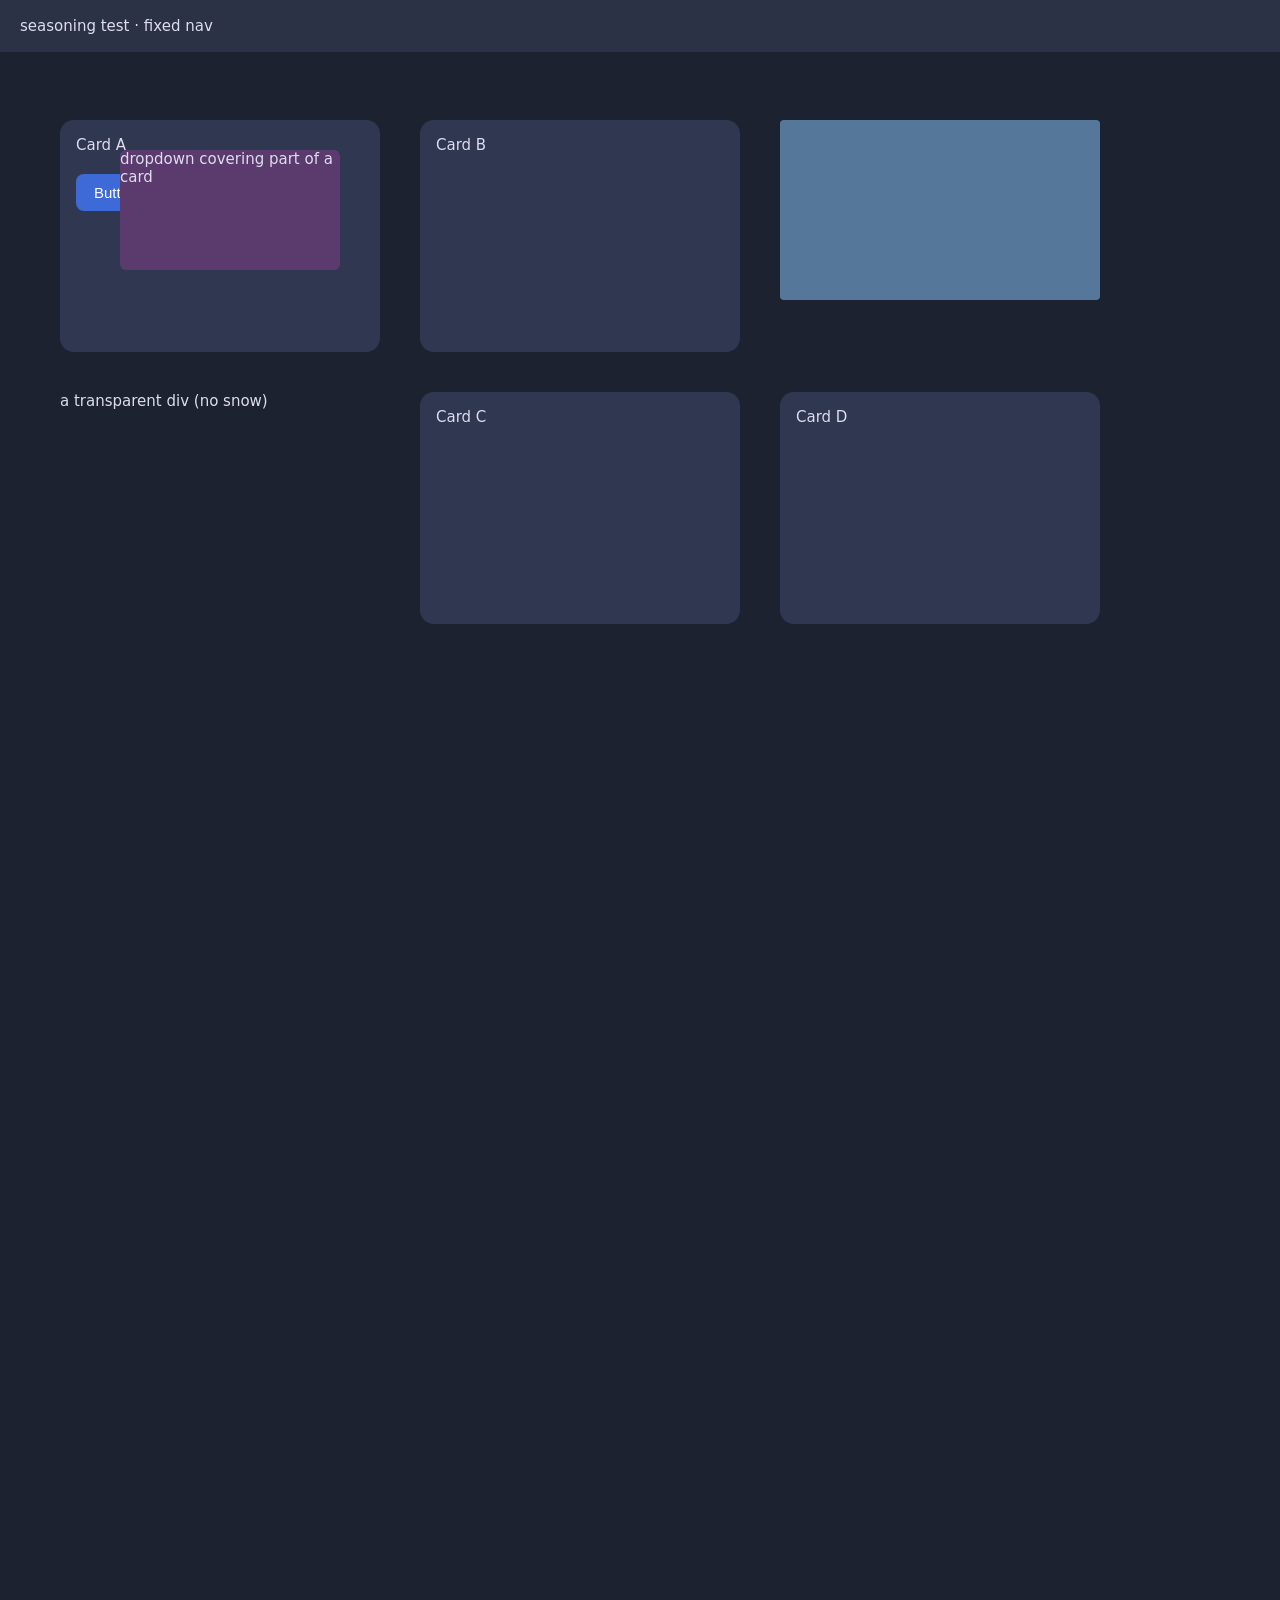
<file: extension/test/site/index.html>
<!doctype html><html><head><meta charset="utf-8"><title>seasoning test page</title>
<style>
 body{margin:0;font:15px system-ui;background:#1d2230;color:#dde}
 nav{position:fixed;top:0;left:0;right:0;height:52px;background:#2b3245;display:flex;align-items:center;padding:0 20px;z-index:10}
 main{padding:120px 60px 2000px;display:grid;grid-template-columns:repeat(3,320px);gap:40px}
 .card{background:#2f3850;border-radius:14px;height:200px;padding:16px}
 .btn{display:inline-block;margin-top:20px;background:#3d6ad6;color:#fff;border:0;border-radius:8px;padding:10px 18px;font-size:15px}
 .drop{position:absolute;top:150px;left:120px;width:220px;height:120px;background:#5b3a6e;border-radius:6px;z-index:5}
 img{width:320px;height:180px;display:block;border-radius:4px}
 .plain{height:120px}
</style></head><body>
<nav>seasoning test · fixed nav</nav>
<div class="drop">dropdown covering part of a card</div>
<main>
 <div class="card">Card A<br><button class="btn">Button</button></div>
 <div class="card">Card B</div>
 <img alt="" src="data:image/svg+xml;utf8,<svg xmlns='http://www.w3.org/2000/svg' width='320' height='180'><rect width='320' height='180' fill='%23557799'/></svg>">
 <div class="plain">a transparent div (no snow)</div>
 <div class="card">Card C</div>
 <div class="card">Card D</div>
</main></body></html>
</file>
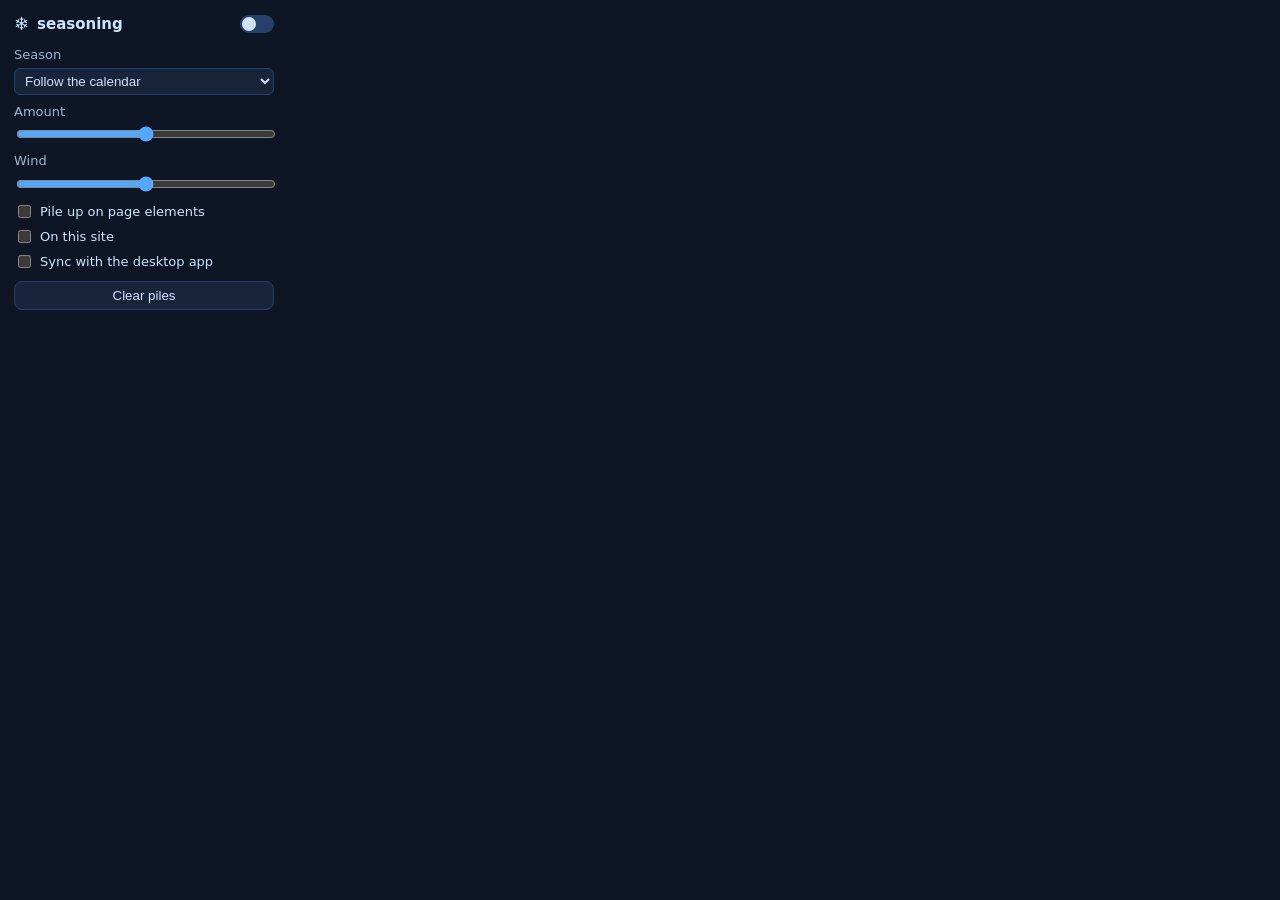
<file: extension/src/popup.html>
<!doctype html>
<html>
<head>
  <meta charset="utf-8">
  <link rel="stylesheet" href="popup.css">
</head>
<body>
  <header>
    <span class="logo">❄</span>
    <span class="name">seasoning</span>
    <label class="switch" title="On / off everywhere">
      <input type="checkbox" id="enabled"><span></span>
    </label>
  </header>

  <div id="sync" class="sync" hidden>Synced with the seasoning desktop app</div>
  <div id="off" class="sync" hidden>The desktop app is off, so this is off too.
    Turn the app on, or untick “Sync with the desktop app”.</div>

  <label class="row">Season
    <select id="season">
      <option value="auto">Follow the calendar</option>
      <option value="winter">Winter · snow</option>
      <option value="spring">Spring · petals</option>
      <option value="summer">Summer · fluff</option>
      <option value="fall">Fall · leaves</option>
    </select>
  </label>

  <label class="row">Amount
    <input type="range" id="intensity" min="0" max="3" step="0.05">
  </label>

  <label class="row">Wind
    <input type="range" id="windx" min="-1" max="1" step="0.05">
  </label>

  <label class="check"><input type="checkbox" id="piles"> Pile up on page elements</label>
  <label class="check"><input type="checkbox" id="site"> On this site</label>
  <label class="check"><input type="checkbox" id="companion"> Sync with the desktop app</label>

  <div class="buttons">
    <button id="clear">Clear piles</button>
  </div>
  <footer id="stats"></footer>
  <script src="popup.js"></script>
</body>
</html>
</file>
<file: extension/src/popup.css>
:root { color-scheme: dark; }
body {
  width: 260px; margin: 0; padding: 12px 14px 10px;
  background: #0e1626; color: #cfe3ff;
  font: 13px/1.35 system-ui, "Segoe UI", sans-serif;
}
header { display: flex; align-items: center; gap: 8px; margin-bottom: 10px; }
.logo { font-size: 18px; }
.name { font-weight: 700; font-size: 15px; flex: 1; }
.row { display: flex; flex-direction: column; gap: 4px; margin: 8px 0; color: #9fb6d6; }
select, input[type=range] { width: 100%; }
select {
  background: #18243a; color: #cfe3ff; border: 1px solid #27406a; border-radius: 6px; padding: 4px 6px;
}
input[type=range] { accent-color: #55a6ff; }
.check { display: flex; align-items: center; gap: 6px; margin: 6px 0; }
.buttons { margin-top: 10px; }
button {
  width: 100%; padding: 6px; border-radius: 8px; border: 1px solid #27406a;
  background: #18243a; color: #cfe3ff; cursor: pointer;
}
button:hover { background: #22355a; }
.sync {
  margin: 0 0 8px; padding: 6px 8px; border-radius: 6px;
  background: #13304f; color: #9fd0ff; font-size: 12px;
}
footer { margin-top: 8px; color: #6f86a8; font-size: 11px; min-height: 14px; }
.switch { position: relative; width: 34px; height: 18px; }
.switch input { opacity: 0; width: 0; height: 0; }
.switch span {
  position: absolute; inset: 0; border-radius: 9px; background: #27406a; transition: .15s;
}
.switch span::before {
  content: ""; position: absolute; left: 2px; top: 2px; width: 14px; height: 14px;
  border-radius: 50%; background: #cfe3ff; transition: .15s;
}
.switch input:checked + span { background: #2f7ee0; }
.switch input:checked + span::before { transform: translateX(16px); }
</file>
